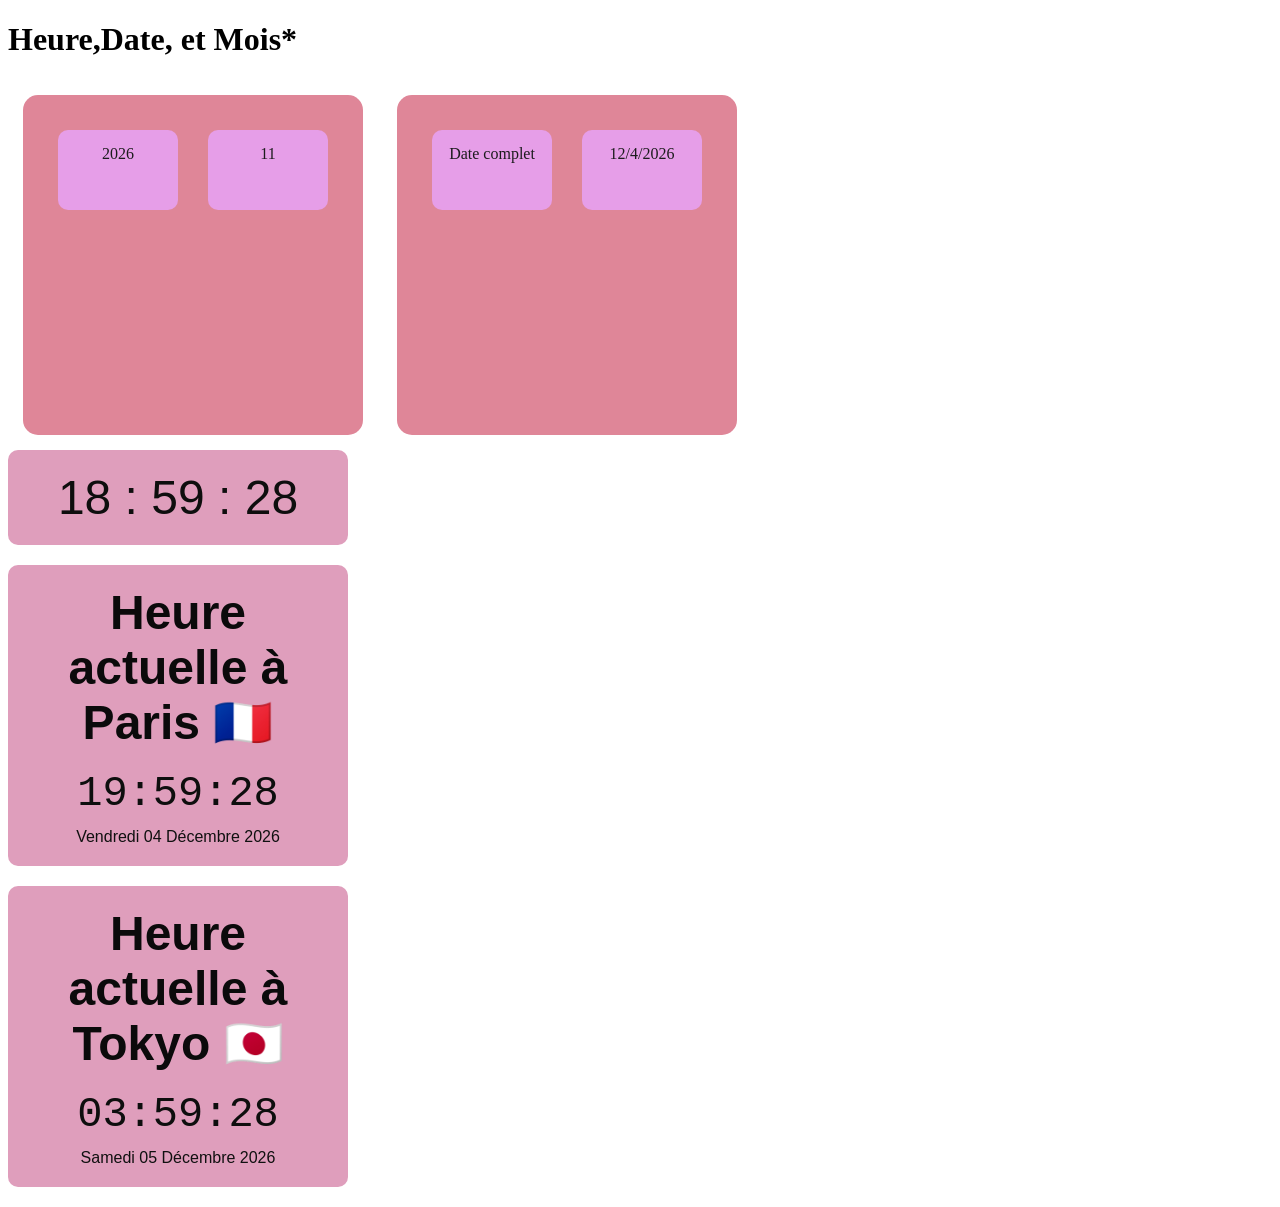
<file: date.html>
<!DOCTYPE html>
<html lang="en">
<head>
  <meta charset="UTF-8">
  <meta name="viewport" content="width=device-width, initial-scale=1.0">
  <title>Date</title>
  <link rel="stylesheet" href="date.css">
</head>
<body>

  <h1>Heure,Date, et Mois*</h1>
  
  <div id="date">
    <p>
    <span id="annee"></span>
    </p>

    <p>
        <span id="mois"></span>
    </p>
  </div>

  <div id="date">
    <p>Date complet
        <span id="dateJour"></span>
    </p>

    <p>
        <span id="dateComplete"></span>
    </p>
  </div>

  <div class="horloge">
  <span id="heures">00</span> :
  <span id="minutes">00</span> :
  <span id="secondes">00</span>
</div>

<div class="horloge">
  <div class="ville">Heure actuelle à Paris 🇫🇷</div>
  <span id="heureParis">00:00:00</span>
  <div class="date" id="dateParis"></div>
</div>

<div class="horloge">
  <div class="ville">Heure actuelle à Tokyo 🇯🇵</div>
  <span id="heureTokyo">00:00:00</span>
  <div class="date" id="dateTokyo"></div>
</div>

</body>


<script src="manipulationDate.js" defer></script>
</html>
</file>
<file: date.css>
/*
Je mets en forme mon fichier html
*/

#date {
    background-color: rgb(223, 134, 152);
    width: 300px;
    height:300px;
    padding: 20px;
    border-radius: 15px;
    text-align: center;
    display: inline-flex;
    margin: 15px;
}

p{
    color: rgb(28, 28, 29);
    background-color: rgb(230, 158, 232);
    width: 90px;
    height: 50px;
    padding: 15px;
    border-radius: 10px;
    margin: 15px;
}


.horloge {
  font-size: 48px;
  font-family: "Courier New", monospace;
  color: #0e0e0e;
  background: #e9b1db;
  padding: 15px 25px;
  width: fit-content;
  border-radius: 8px;
}


.horloge {
    font-family: Arial, sans-serif;
  text-align: center;
  background: #edc0e0;
  padding: 20px;
  border-radius: 10px;
  width: 300px;
}

.ville {
  font-weight: bold;
  margin-bottom: 10px;
  color: #0b0a0b;
}

#heureParis {
  font-size: 42px;
  font-family: "Courier New", monospace;
}

.date {
  margin-top: 10px;
  font-size: 16px;
  color: #555;
  text-transform: capitalize;
}


.horloge {
  font-family: Arial, sans-serif;
  text-align: center;
  background: #df9ebc;
  padding: 20px;
  border-radius: 10px;
  width: 300px;
  margin-bottom: 20px;
}

.ville {
  font-weight: bold;
  margin-bottom: 10px;
}

#heureTokyo {
  font-size: 42px;
  font-family: "Courier New", monospace;
}

.date {
  margin-top: 10px;
  font-size: 16px;
  color: #101010;
  text-transform: capitalize;
}
</file>
